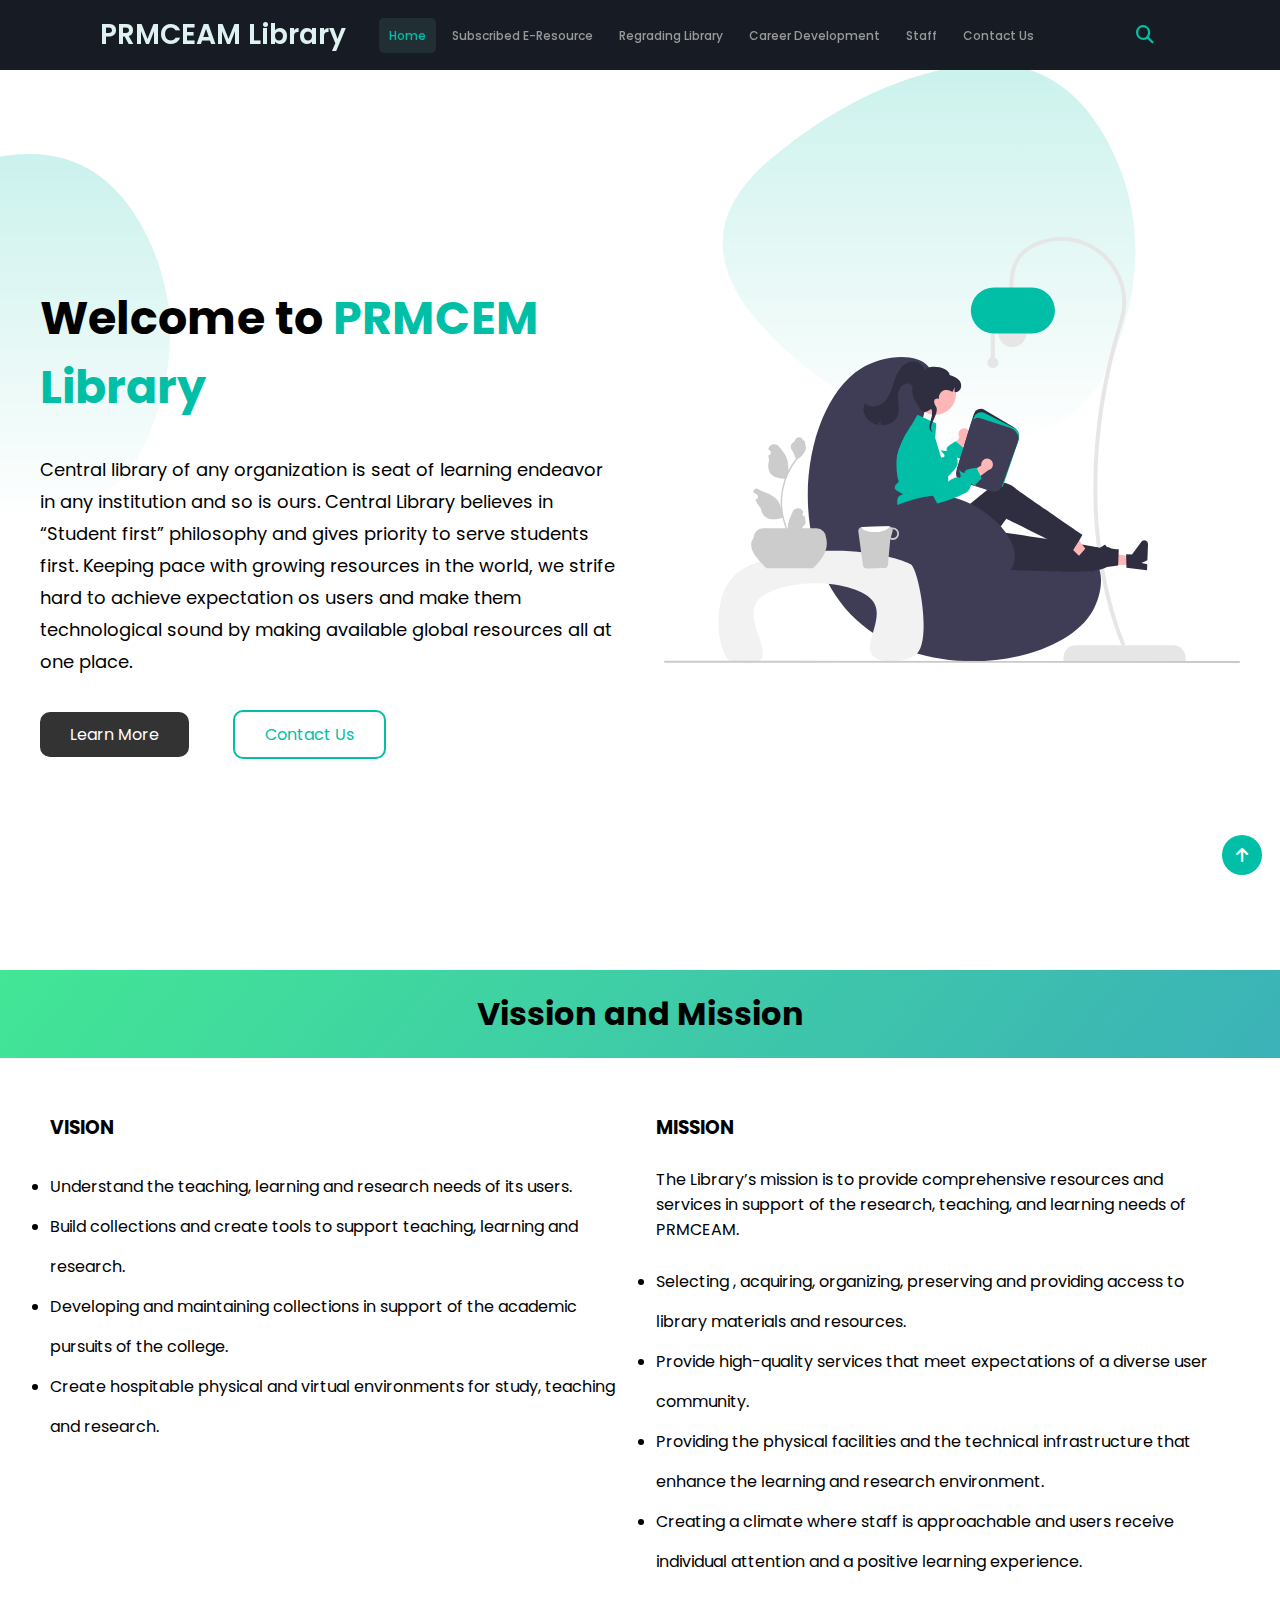
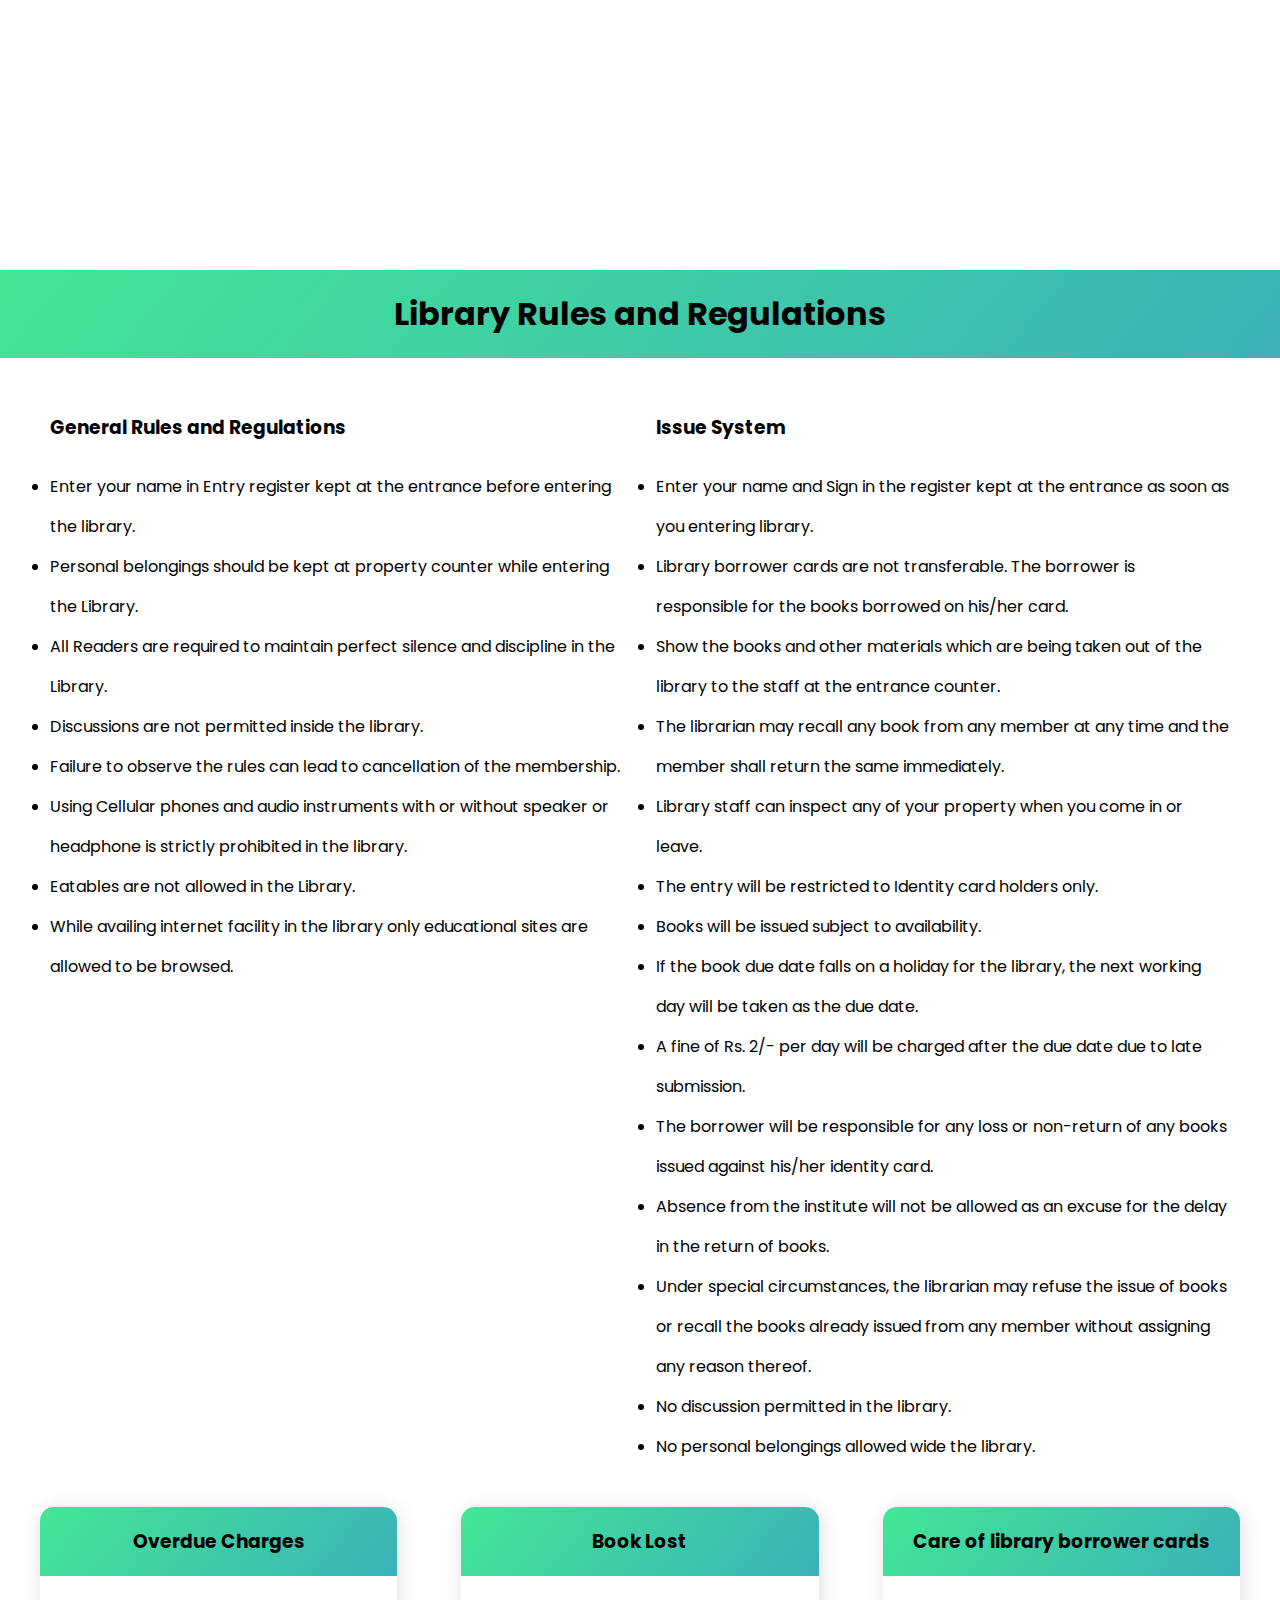
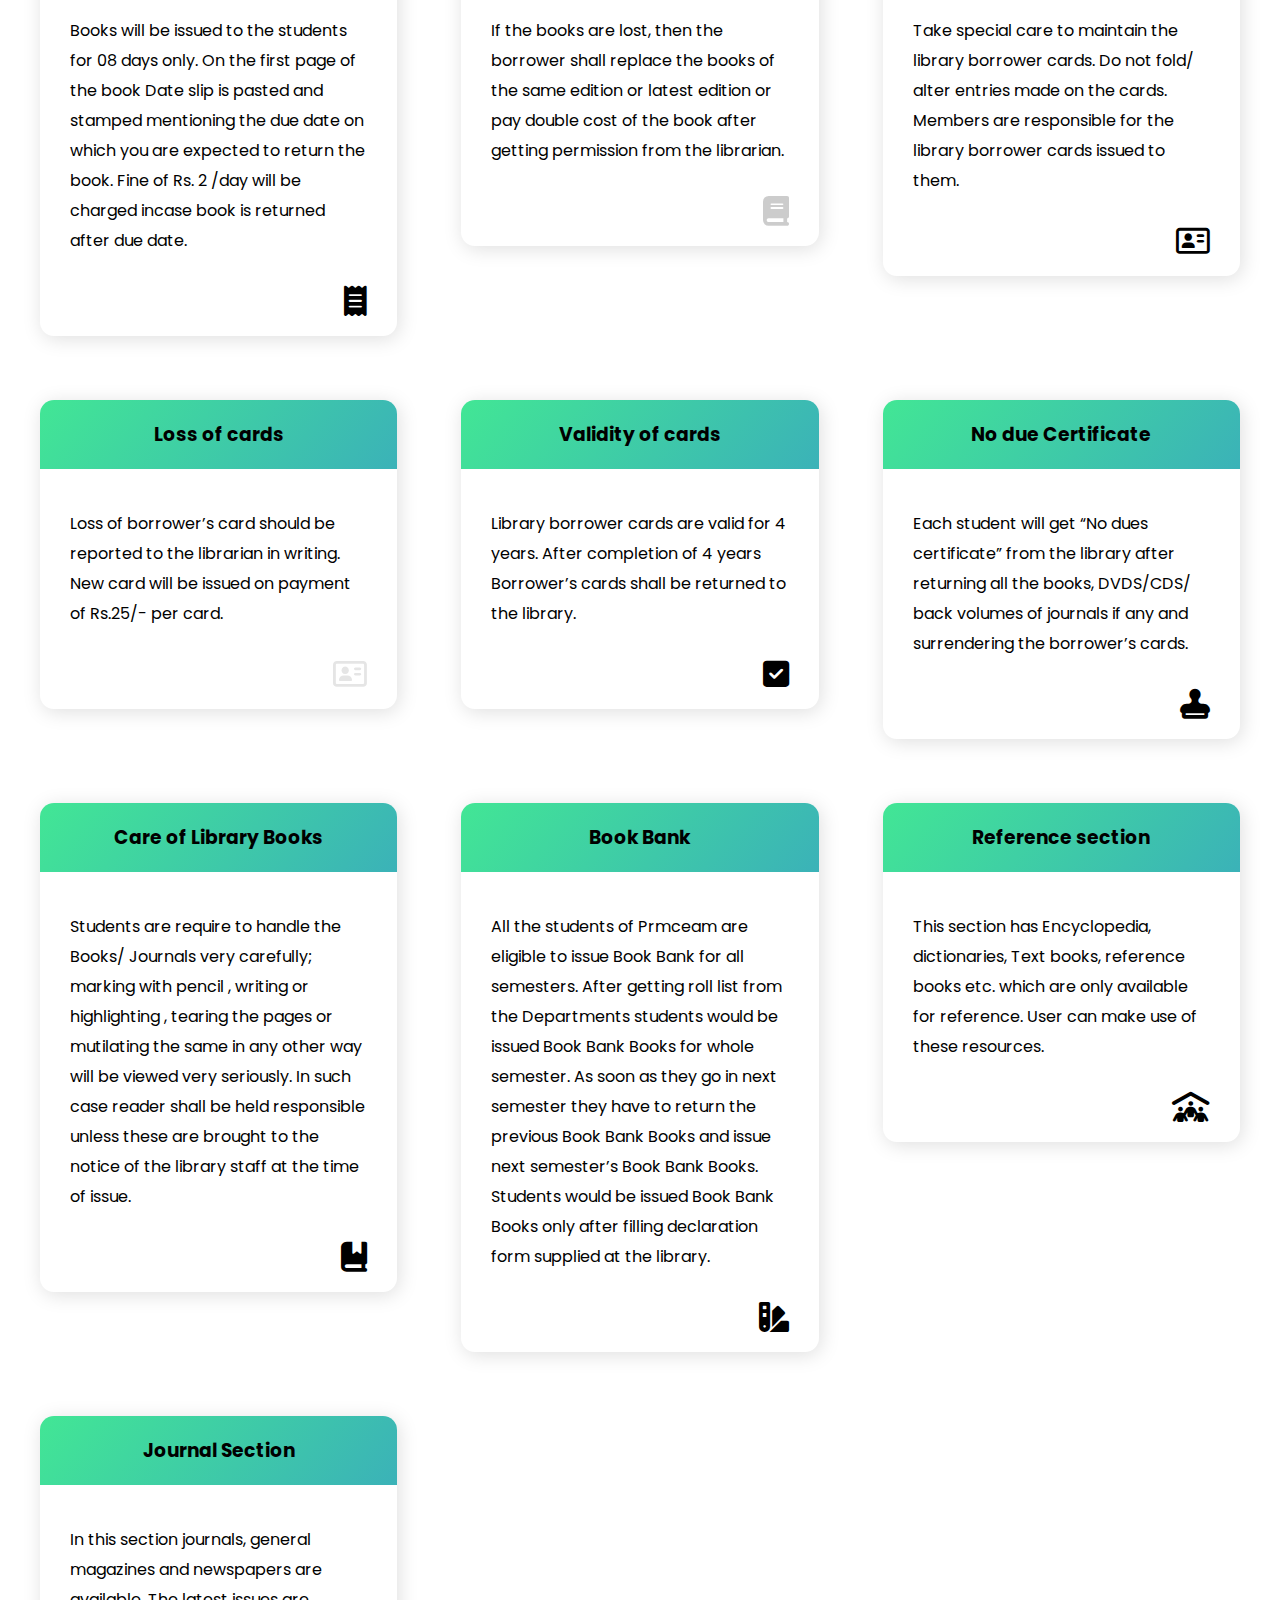
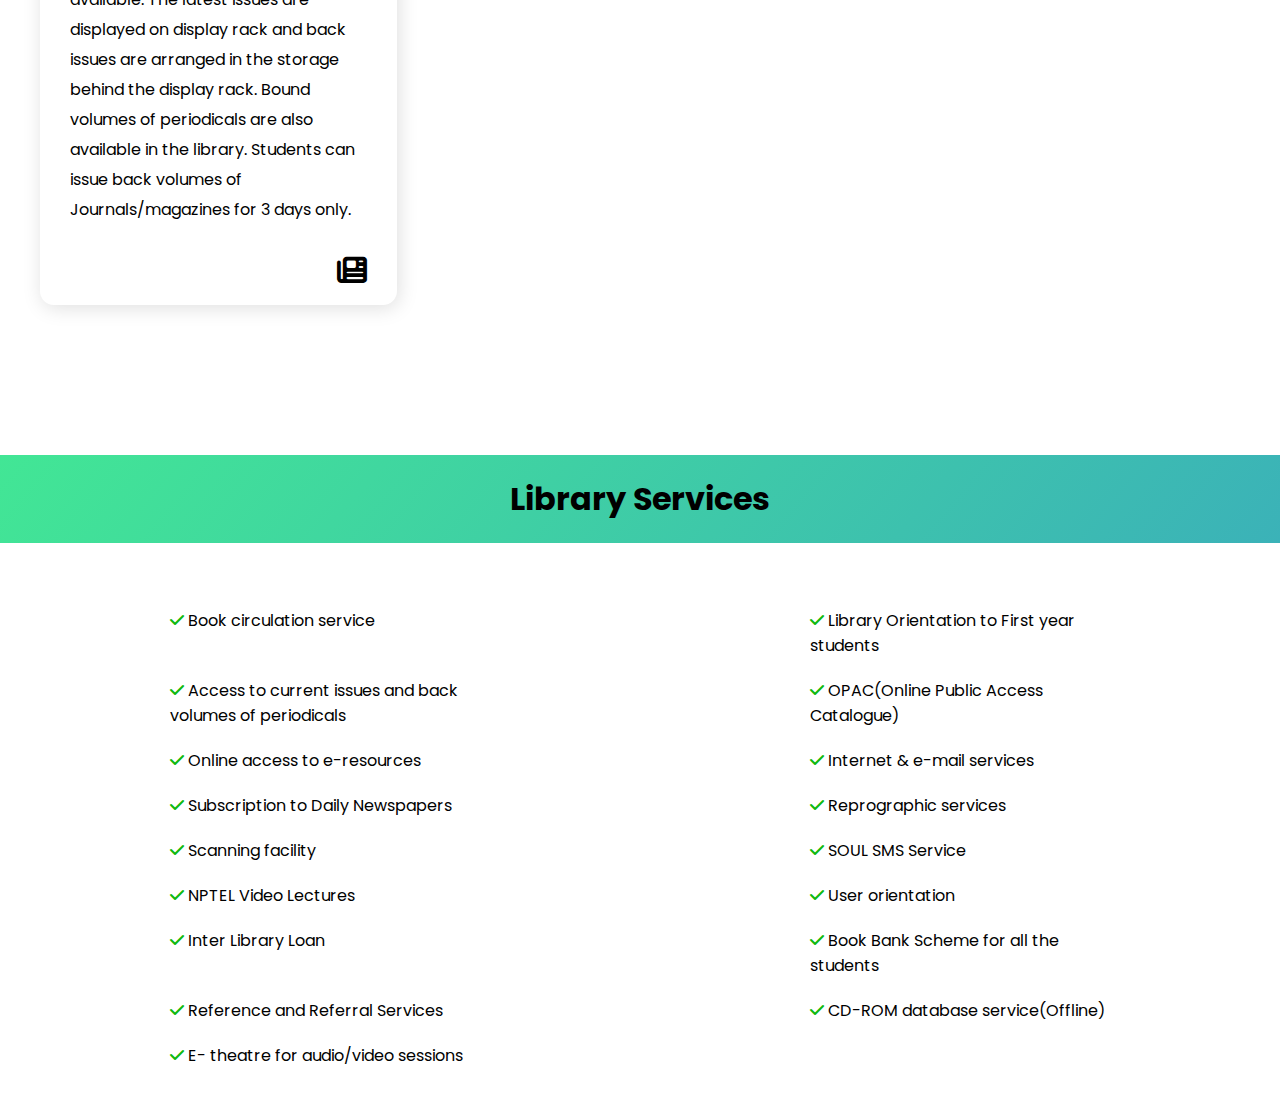
<file: index.html>
<!DOCTYPE html>
<html lang="en">

<head>
    <meta charset="UTF-8">
    <meta name="viewport" content="width=device-width, initial-scale=1.0">
    <meta http-equiv="X-UA-Compatible" content="ie=edge">
    <title>PRMCEAM Library</title>
    <link rel="stylesheet" href="style.css">
    <link rel="stylesheet" href="https://cdnjs.cloudflare.com/ajax/libs/font-awesome/5.15.3/css/all.min.css" />
    <!-- <link rel="stylesheet" href="https://use.fontawesome.com/releases/v5.15.4/css/all.css"

        integrity="sha384-DyZ88mC6Up2uqS4h/KRgHuoeGwBcD4Ng9SiP4dIRy0EXTlnuz47vAwmeGwVChigm" crossorigin="anonymous" /> -->
    <link rel="stylesheet" href="https://use.fontawesome.com/releases/v5.15.4/css/all.css"
        integrity="sha384-DyZ88mC6Up2uqS4h/KRgHuoeGwBcD4Ng9SiP4dIRy0EXTlnuz47vAwmeGwVChigm" crossorigin="anonymous" />
    <link rel="stylesheet" href="https://cdnjs.cloudflare.com/ajax/libs/font-awesome/4.7.0/css/font-awesome.min.css">

    <!-- <link rel="stylesheet" href="https://cdn.jsdelivr.net/npm/@fortawesome/fontawesome-free@5.15.4/css/fontawesome.min.css"> -->
    <link rel="stylesheet" href="https://cdnjs.cloudflare.com/ajax/libs/font-awesome/6.1.1/css/all.min.css">
</head>

<body>
    <div class="wrapper">
        <nav>
            <input type="checkbox" id="show-search">
            <input type="checkbox" id="show-menu">
            <label for="show-menu" class="menu-icon"><i class="fas fa-bars"></i></label>
            <div class="content">
                <div class="logo"><a href="#">PRMCEAM Library</a></div>
                <ul class="links">
                    <li><a href="index.html" class="active">Home</a></li>
                    <!-- <li><a href="#scrollhere5"></a></li> -->
                    <li><a href="#scrollhere5" id="clicklibsuberes">Subscribed E-Resource</a></li>
                    <li>
                        <a href="#scrollhere" class="desktop-link">Regrading Library</a>
                        <input type="checkbox" id="show-features">
                        <label for="show-features">Regrading Library</label>
                        <ul>
                            <li><a href="#scrollhere" id="clickvam">Vision and Mission</a></li>
                            <li><a href="#scrollhere2" id="clicklibruare">Rules and Regulations</a></li>
                            <li><a href="#scrollhere3" id="clicklibser">Library Services</a></li>
                            <li><a href="#scrollhere4" id="clicklibfac">Library Facilities</a></li>
                            <li><a href="#scrollhere6" id="clicklibnews">News Papers, Journals & Magazines</a></li>
                            <li><a href="#scrollhere7" id="clicklibcom">Library Committee</a></li>
                            <li><a href="#scrollhere8" id="clicklibprre">Project Reports (PG)</a></li>
                            <li><a href="#scrollhere9" id="clicklibtim">Library Timings</a></li>
                            <li><a href="#scrollhere11" id="clicklibcol">Collections</a></li>
                            <li><a href="https://drive.google.com/drive/folders/1-yQ02nMX6GOYrwCETVfcv28uoM33wsRs">Journel Content</a></li>
                            <!-- <li><a href="#"></a></li>
                                <li><a href="#">Drop Menu 4</a></li>
                                <li><a href="#">Drop Menu 4</a></li>
                                <li><a href="#">Drop Menu 4</a></li> -->
                        </ul>
                    </li>
                    <li><a href="#scrollhere10" id="clicklibcade">Career Development</a></li>
                    <!-- <li>
                        <a href="#" class="desktop-link">Services</a>
                        <input type="checkbox" id="show-services">
                        <label for="show-services">Services</label>
                        <ul>
                            <li><a href="#">Drop Menu 1</a></li>
                            <li><a href="#">Drop Menu 2</a></li>
                            <li><a href="#">Drop Menu 3</a></li>
                            <li>
                                <a href="#" class="desktop-link">More Items</a>
                                <input type="checkbox" id="show-items">
                                <label for="show-items">More Items</label>
                                <ul>
                                    <li><a href="#">Sub Menu 1</a></li>
                                    <li><a href="#">Sub Menu 2</a></li>
                                    <li><a href="#">Sub Menu 3</a></li>
                                </ul>
                            </li>
                        </ul>
                    </li> -->
                    <li><a href="#scrollhere12" id="clicklibst">Staff</a></li>
                    <li><a href="contact.html">Contact Us</a></li>
                </ul>
            </div>
            <label for="show-search" class="search-icon"><i class="fas fa-search"></i></label>
            <form action="#" class="search-box">
                <input type="text" placeholder="Type here to search..." required>
                <button type="submit" class="go-icon"><i class="fas fa-long-arrow-alt-right"></i></button>
            </form>
        </nav>
    </div>
    <div class="blob" style="position: absolute; width: 70.3%; z-index: -1; opacity: 0.2;">
        <svg viewBox="0 0 800 500" preserveAspectRatio="none" xmlns="http://www.w3.org/2000/svg"
            xmlns:xlink="http://www.w3.org/1999/xlink" width="100%" id="blobSvg">
            <g transform="translate(-256, 34)">
                <defs>
                    <linearGradient id="gradient" x1="0%" y1="0%" x2="0%" y2="100%">
                        <stop offset="0%" style="stop-color: #00bfa6;"></stop>
                        <stop offset="100%" style="stop-color: #ffffff;"></stop>
                    </linearGradient>
                </defs>
                <path class="blob"
                    d="M392,343.5Q358,437,259.5,421Q161,405,89.5,327.5Q18,250,96,184.5Q174,119,258,105Q342,91,384,170.5Q426,250,392,343.5Z"
                    fill="url(#gradient)"></path>
            </g>
        </svg>
    </div>
    <div class="blob" style="position: absolute; width: 73.3%; z-index: -1; opacity: 0.2; left: 17%; top: -10%;">
        <svg viewBox="0 0 800 500" preserveAspectRatio="none" xmlns="http://www.w3.org/2000/svg"
            xmlns:xlink="http://www.w3.org/1999/xlink" width="100%" id="blobSvg">
            <g transform="translate(375, 28)">
                <defs>
                    <linearGradient id="gradient" x1="0%" y1="0%" x2="0%" y2="100%">
                        <stop offset="0%" style="stop-color: #00bfa6;"></stop>
                        <stop offset="100%" style="stop-color: #ffffff;"></stop>
                    </linearGradient>
                </defs>
                <path class="blob"
                    d="M392,343.5Q358,437,259.5,421Q161,405,89.5,327.5Q18,250,96,184.5Q174,119,258,105Q342,91,384,170.5Q426,250,392,343.5Z"
                    fill="url(#gradient)"></path>
            </g>
        </svg>
    </div>
    <div class="mainClass">
        <div class="info common">
            <h1>Welcome to <span class="change">PRMCEM Library</span></h1>
            <a href="#" id="gototop"><i class="fa-solid fa-arrow-up"></i></a>
            <p>Central library of any organization is seat of learning endeavor in any institution and so is ours.
                Central Library believes in “Student first” philosophy and gives priority to serve students first.
                Keeping pace with growing resources in the world, we strife hard to achieve expectation os users and
                make them technological sound by making available global resources all at one place.</p>
            <div>
                <a href="#" id="openModal">Learn More</a>
                <a href="contact.html">Contact Us</a>
            </div>
        </div>
        <div class="image common">
            <img src="img/reading.svg">
        </div>
    </div>


    <div id="modal">
        <h2 style="margin-bottom: 10px;">About Library</h2>
        <!-- <br> -->
        <hr>
        <p style="margin: 30px 0; text-align: justify;">
            Central library of any organization is seat of learning endeavor in any institution and so is ours. Central
            Library believes in “Student first” philosophy and gives priority to serve students first. Keeping pace with
            growing resources in the world, we strife hard to achieve expectation os users and make them technological
            sound by making available global resources all at one place. PRMCEAM Library is on its way to become an
            outstanding learning resource center catering to the ever growing and uncompromising information and
            intellectual requirements of the students and faculty.
        </p>
        <p style="margin: 30px 0; text-align: justify;">
            Library provides resources to its students and faculty with an user-friendly approach. It offers a fully
            integrated and dynamic environment for conducting academic study. Book bank facility is provided to all the
            students in every semester. Multiple copies ensure that resources are easily available in Reference Section
            and Stock Section as well. Besides this, it provides all the facilities which are essential as well as made
            desirable by AICTE.
        </p>
        <a href="#" id="closeModal"
            style="padding: 10px 30px; color: white; background-color: #00bfa6; border-radius: 10px;">Close</a>
    </div>
    <div id="scrollhere"></div>
    <div class="commonDiv" id="vam" style="min-height: 100vh;">
        <h1>Vission and Mission</h1>
        <br>
        <div class="split">
            <div class="vision">
                <h3>VISION</h3>
                <br>
                <ul>
                    <li>Understand the teaching, learning and research needs of its users.</li>
                    <li>Build collections and create tools to support teaching, learning and research.</li>
                    <li>Developing and maintaining collections in support of the academic pursuits of the college.</li>
                    <li>Create hospitable physical and virtual environments for study, teaching and research.</li>
                </ul>
            </div>
            <div class="mission">
                <h3>MISSION</h3>
                <br>
                <p>The Library’s mission is to provide comprehensive resources and services in support of the research,
                    teaching, and learning needs of PRMCEAM.</p>
                <ul>
                    <li>Selecting , acquiring, organizing, preserving and providing access to library materials and
                        resources.</li>
                    <li>Provide high-quality services that meet expectations of a diverse user community.</li>
                    <li>Providing the physical facilities and the technical infrastructure that enhance the learning and
                        research environment.</li>
                    <li>Creating a climate where staff is approachable and users receive individual attention and a
                        positive learning experience.</li>
                </ul>
            </div>
        </div>
    </div>

    <div id="scrollhere2"></div>
    <div class="commonDiv" id="libruare">
        <h1>Library Rules and Regulations</h1>
        <br>
        <div class="split">
            <div class="vision">
                <h3>General Rules and Regulations</h3>
                <br>
                <ul>
                    <li>Enter your name in Entry register kept at the entrance before entering the library.</li>
                    <li>Personal belongings should be kept at property counter while entering the Library.</li>
                    <li>All Readers are required to maintain perfect silence and discipline in the Library.</li>
                    <li>Discussions are not permitted inside the library.</li>
                    <li>Failure to observe the rules can lead to cancellation of the membership.</li>
                    <li>Using Cellular phones and audio instruments with or without speaker or headphone is strictly
                        prohibited in the library.</li>
                    <li>Eatables are not allowed in the Library.</li>
                    <li>While availing internet facility in the library only educational sites are allowed to be
                        browsed.</li>
                </ul>
            </div>
            <div class="mission">
                <h3>Issue System</h3>
                <br>
                <ul>
                    <li>Enter your name and Sign in the register kept at the entrance as soon as you entering library.
                    </li>
                    <li>Library borrower cards are not transferable. The borrower is responsible for the books
                        borrowed on his/her card.
                    </li>
                    <li>Show the books and other materials which are being taken out of the library to the staff at the
                        entrance counter.
                    </li>
                    <li>The librarian may recall any book from any member at any time and the member shall return
                        the same immediately.
                    </li>
                    <li>Library staff can inspect any of your property when you come in or leave.</li>
                    <li>The entry will be restricted to Identity card holders only.</li>
                    <li>Books will be issued subject to availability.</li>
                    <li>If the book due date falls on a holiday for the library, the next working day will be taken as
                        the
                        due date.
                    </li>
                    <li>A fine of Rs. 2/- per day will be charged after the due date due to late submission.</li>
                    <li>The borrower will be responsible for any loss or non-return of any books issued against his/her
                        identity card.
                    </li>
                    <li>Absence from the institute will not be allowed as an excuse for the delay in the return of
                        books.
                    </li>
                    <li>Under special circumstances, the librarian may refuse the issue of books or recall the books
                        already issued from any member without assigning any reason thereof.
                    </li>
                    <li>No discussion permitted in the library.</li>
                    <li>No personal belongings allowed wide the library.</li>
                </ul>
            </div>
        </div>

        <div id="forCards">
            <div class="card">
                <h3>Overdue Charges</h3>
                <p>Books will be issued to the students for 08 days only. On the first page of the book Date slip is
                    pasted and stamped mentioning the due date on which you are expected to return the book. Fine of Rs.
                    2 /day will be charged incase book is returned after due date.
                    <br><br><i class="fa-solid fa-receipt addedCard"></i>
                </p>
            </div>
            <div class="card">
                <h3>Book Lost</h3>
                <p>If the books are lost, then the borrower shall replace the books of the same edition or latest
                    edition or pay double cost of the book after getting permission from the librarian.
                    <br><br><i class="fa-solid fa-book addedCard" style="opacity: 0.2;"></i>
                </p>
            </div>
            <div class="card">
                <h3>Care of library borrower cards</h3>
                <p>Take special care to maintain the library borrower cards. Do not fold/ alter entries made on the
                    cards. Members are responsible for the library borrower cards issued to them.
                    <br><br><i class="fa-regular fa-address-card addedCard"></i>
                </p>
            </div>
            <div class="card">
                <h3>Loss of cards</h3>
                <p>Loss of borrower’s card should be reported to the librarian in writing. New card will be issued on
                    payment of Rs.25/- per card.
                    <br><br><i class="fa-regular fa-address-card addedCard" style="opacity: 0.1;"></i>
                </p>
            </div>
            <div class="card">
                <h3>Validity of cards</h3>
                <p>Library borrower cards are valid for 4 years. After completion of 4 years Borrower’s cards shall be
                    returned to the library.

                    <br><br><i class="fa-solid fa-square-check addedCard"></i>
                </p>
            </div>
            <div class="card">
                <h3>No due Certificate</h3>
                <p>Each student will get “No dues certificate” from the library after returning all the books, DVDS/CDS/
                    back volumes of journals if any and surrendering the borrower’s cards.
                    <br><br><i class="fa-solid fa-stamp addedCard"></i>
                </p>
            </div>
            <div class="card">
                <h3>Care of Library Books</h3>
                <p>Students are require to handle the Books/ Journals very carefully; marking with pencil , writing or
                    highlighting , tearing the pages or mutilating the same in any other way will be viewed very
                    seriously. In such case reader shall be held responsible unless these are brought to the notice of
                    the library staff at the time of issue.
                    <br><br><i class="fa-solid fa-book-bookmark addedCard"></i>
                </p>
            </div>
            <div class="card">
                <h3>Book Bank</h3>
                <p>All the students of Prmceam are eligible to issue Book Bank for all semesters. After getting roll
                    list from the Departments students would be issued Book Bank Books for whole semester. As soon as
                    they go in next semester they have to return the previous Book Bank Books and issue next semester’s
                    Book Bank Books. Students would be issued Book Bank Books only after filling declaration form
                    supplied at the library.
                    <br><br><i class="fa-solid fa-swatchbook addedCard"></i>
                </p>
            </div>
            <div class="card">
                <h3>Reference section</h3>
                <p>This section has Encyclopedia, dictionaries, Text books, reference books etc. which are only
                    available for reference. User can make use of these resources.
                    <br><br><i class="fa-solid fa-people-roof addedCard"></i>
                </p>
            </div>
            <div class="card">
                <h3>Journal Section</h3>
                <p>In this section journals, general magazines and newspapers are available. The latest issues are
                    displayed on display rack and back issues are arranged in the storage behind the display rack. Bound
                    volumes of periodicals are also available in the library. Students can issue back volumes of
                    Journals/magazines for 3 days only.
                    <br><br><i class="fa-solid fa-newspaper addedCard"></i>
                </p>
            </div>
        </div>
    </div>
    <div id="scrollhere3"></div>
    <div class="commonDiv" id="libser">
        <h1>Library Services</h1>
        <br>
        <div class="more">
            <p><i class="fa-solid fa-check" style="color: rgb(16, 185, 16);"></i> Book circulation service</p>
            <p><i class="fa-solid fa-check" style="color: rgb(16, 185, 16);"></i> Library Orientation to First year
                students</p>
            <p><i class="fa-solid fa-check" style="color: rgb(16, 185, 16);"></i> Access to current issues and back
                volumes of periodicals</p>
            <p><i class="fa-solid fa-check" style="color: rgb(16, 185, 16);"></i> OPAC(Online Public Access Catalogue)
            </p>
            <p><i class="fa-solid fa-check" style="color: rgb(16, 185, 16);"></i> Online access to e-resources</p>
            <p><i class="fa-solid fa-check" style="color: rgb(16, 185, 16);"></i> Internet & e-mail services</p>
            <p><i class="fa-solid fa-check" style="color: rgb(16, 185, 16);"></i> Subscription to Daily Newspapers</p>
            <p><i class="fa-solid fa-check" style="color: rgb(16, 185, 16);"></i> Reprographic services</p>
            <p><i class="fa-solid fa-check" style="color: rgb(16, 185, 16);"></i> Scanning facility</p>
            <p><i class="fa-solid fa-check" style="color: rgb(16, 185, 16);"></i> SOUL SMS Service</p>
            <p><i class="fa-solid fa-check" style="color: rgb(16, 185, 16);"></i> NPTEL Video Lectures</p>
            <p><i class="fa-solid fa-check" style="color: rgb(16, 185, 16);"></i> User orientation</p>
            <p><i class="fa-solid fa-check" style="color: rgb(16, 185, 16);"></i> Inter Library Loan</p>
            <p><i class="fa-solid fa-check" style="color: rgb(16, 185, 16);"></i> Book Bank Scheme for all the students
            </p>
            <p><i class="fa-solid fa-check" style="color: rgb(16, 185, 16);"></i> Reference and Referral Services</p>
            <p><i class="fa-solid fa-check" style="color: rgb(16, 185, 16);"></i> CD-ROM database service(Offline)</p>
            <p><i class="fa-solid fa-check" style="color: rgb(16, 185, 16);"></i> E- theatre for audio/video sessions
            </p>
        </div>
    </div>

    <div id="scrollhere4"></div>
    <div class="commonDiv" id="libfac">
        <h1>Library Facilities</h1>
        <div id="present">
            <h3>Borrowing of Books</h3>
            <hr style="width: 60%; margin-top: 20px;">
            <div id="presentContent">
                <div>
                    <p>Undergraduate Students (B.E.) : </p>
                    <p>2 Books for 10 days of loan Period</p>
                </div>
                <div>
                    <p>Post Graduate Students (M.E.) : </p>
                    <p>2 Books for 10 days of loan Period</p>
                </div>
                <div>
                    <p>Faculty Members : </p>
                    <p>5 Books per subject for one semester of loan period</p>
                </div>
                <div>
                    <p>Head of the Departments of respective faculties : </p>
                    <p>10 Books for one semester of loan period</p>
                </div>
            </div>
            <h3>Reference Services</h3>
            <hr style="width: 60%; margin-top: 20px;">
            <h4 class="genMary">Documents for reference / reading room: </h4>
            <p>Reference Collections include – Textbooks, Dictionaries, Handbooks, GATE/GRE Exam Preparation Materials,
                Competitive exam Books etc.. Documents available in reference are restricted for borrowing.</p>
        </div>
    </div>
    <div id="scrollhere5"></div>
    <div class="commonDiv" id="libsuberes">
        <h1>Subscribed E-Resources</h1>
        <div>
            <a href="pdfs/2013-20142.pdf" id="c201314">2013-14</a>
            <a href="pdfs/2014-20152.pdf" id="c201415">2014-15</a>
            <a href="pdfs/2015-20161.pdf" id="c201516">2015-16</a>
            <a href="pdfs/2016-20171.pdf" id="c201617">2016-17</a>
        </div>
    </div>
    <div id="scrollhere6"></div>
    <div class="commonDiv" id="libnews">
        <h1>News Papers, Journals & Magazines</h1>
        <div>
            <a href="pdfs/newspapers/2013-20141.pdf" id="c201314">2013-14</a>
            <a href="pdfs/newspapers/2014-20151.pdf" id="c201415">2014-15</a>
            <a href="pdfs/newspapers/2015-2016.pdf" id="c201516">2015-16</a>
            <a href="pdfs/newspapers/2016-2017.pdf" id="c201617">2016-17</a>
        </div>
    </div>
    <div id="scrollhere8"></div>
    <div class="commonDiv" id="libprre">
        <h1>Project Reports</h1>
        <div>
            <a href="pdfs/projectreports/2013-2014.pdf" id="c201314">2013-14</a>
            <a href="pdfs/projectreports/2014-2015.pdf" id="c201415">2014-15</a>
        </div>
    </div>
    <div id="scrollhere7"></div>
    <div class="commonDiv" id="libcom">
        <h1>Library Committee</h1>
        <table class="styled-table" style="overflow-x: auto; overflow-y: auto;">
            <thead>
                <tr>
                    <th>S.No</th>
                    <th>Name</th>
                    <th>Designation</th>
                    <th>Department</th>
                </tr>
            </thead>
            <tbody>
                <tr>
                    <td>1</td>
                    <td>Dr. M.S. Ali</td>
                    <td>Chairman</td>
                    <td>Principal</td>
                </tr>
                <tr class="active-row">
                    <td>2</td>
                    <td> Dr. A. V. Kadu</td>
                    <td> Prof. In-Charge</td>
                    <td> First Year</td>
                </tr>
                <tr>
                    <td>3</td>
                    <td>Dr. V. A. Rajgure</td>
                    <td>Member</td>
                    <td>CSE</td>
                </tr>
                <tr class="active-row">
                    <td>4</td>
                    <td> Mr. A. B. Ugale</td>
                    <td>Member</td>
                    <td>Civil</td>
                </tr>
                <tr>
                    <td>5</td>
                    <td>Mr. K. S. Kalkonde</td>
                    <td>Member</td>
                    <td>EEE</td>
                </tr>
                <tr class="active-row">
                    <td>6</td>
                    <td>Miss. S. A. Meshram</td>
                    <td>Member</td>
                    <td>EXTC</td>
                </tr>
                <tr>
                    <td>7</td>
                    <td>Mrs. Supriya A. Bejalwar</td>
                    <td>Librarian/Secretary</td>
                    <td>Library</td>
                </tr>
            </tbody>
        </table>
    </div>
    
    
    <div id="scrollhere9"></div>
    <div class="commonDiv" id="libtim">
        <h1>Library Timings</h1>
        <div style="display: flex; padding: 0 30px;">
            <b style="margin: 0 auto;">7.30 A.M. to 8.00 P.M. (Monday to Saturday)</b>
        </div>
    </div>
    <div id="scrollhere10"></div>
    <div class="commonDiv" id="libcade">
        <h1>Career Development</h1>
        <div id="forCards">
            <div class="card">
                <h3>IBPS</h3>
                <p style="text-align: center;"><a href="https://www.ibpsexam.org" style="color: black; font-weight: 600;">IBPSEXAM</a></p>
            </div>
            <div class="card">
                <h3>Bank PO Mock Test</h3>
                <p style="text-align: center;"><a href="https://www.cybermocktest.com/bankpo/" style="color: black; font-weight: 600;">cybermocktest</a></p>
            </div>
            <div class="card">
                <h3>Competitive Exams Online</h3>
                <p style="text-align: center;"><a href="http://www.competitiveexamsonline.com/" style="color: black; font-weight: 600;">competitiveexamsonline</a></p>
            </div>
            <div class="card">
                <h3>Employment News</h3>
                <p style="text-align: center;"><a href="http://www.employmentnews.gov.in/" style="color: black; font-weight: 600;">employmentnews</a></p>
            </div>
            <div class="card">
                <h3>Free Job Alert</h3>
                <p style="text-align: center;"><a href="http://www.freejobalert.com/" style="color: black; font-weight: 600;">freejobalert</a></p>
            </div>
            <div class="card">
                <h3>Free Online Test</h3>
                <p style="text-align: center;"><a href="http://www.freeonlinetest.in/" style="color: black; font-weight: 600;">freeonlinetest</a></p>
            </div>
            <div class="card">
                <h3>General knowledge Duniya</h3>
                <p style="text-align: center;"><a href="http://www.gkduniya.com/" style="color: black; font-weight: 600;">gkduniya</a></p>
            </div>
            <div class="card">
                <h3>GK Today</h3>
                <p style="text-align: center;"><a href="http://www.gktoday.in/" style="color: black; font-weight: 600;">gktoday</a></p>
            </div>
            <div class="card">
                <h3>IBPS Exam Guru</h3>
                <p style="text-align: center;"><a href="http://www.ibpsexamguru.in/" style="color: black; font-weight: 600;">ibpsexamguru</a></p>
            </div>
            <div class="card">
                <h3>Indeed</h3>
                <p style="text-align: center;"><a href="https://www.indeed.co.in/" style="color: black; font-weight: 600;">indeed</a></p>
            </div>
            <div class="card">
                <h3>India Bix</h3>
                <p style="text-align: center;"><a href="http://www.indiabix.com/" style="color: black; font-weight: 600;">indiabix</a></p>
            </div>
            <div class="card">
                <h3>Indian Govt Jobs</h3>
                <p style="text-align: center;"><a href="http://www.indgovtjobs.in/" style="color: black; font-weight: 600;">indgovtjobs</a></p>
            </div>
            <div class="card">
                <h3>Jagaran Josht</h3>
                <p style="text-align: center;"><a href="http://www.jagranjosh.com/" style="color: black; font-weight: 600;">jagranjosh</a></p>
            </div>
            <div class="card">
                <h3>Online Tyari</h3>
                <p style="text-align: center;"><a href="https://onlinetyari.com/" style="color: black; font-weight: 600;">onlinetyari</a></p>
            </div>
            <div class="card">
                <h3>Sarkari Naukri</h3>
                <p style="text-align: center;"><a href="http://www.sarkarinaukricareer.in/" style="color: black; font-weight: 600;">sarkarinaukricareer</a></p>
            </div>
            <div class="card">
                <h3>Staff Selection Commission</h3>
                <p style="text-align: center;"><a href="http://ssc.nic.in/" style="color: black; font-weight: 600;">staffselectioncommission</a></p>
            </div>
            <div class="card">
                <h3>Talent Sprint</h3>
                <p style="text-align: center;"><a href="https://www.talentsprint.com/bank/notifications.dpl#_ga=1.242428482.190969" style="color: black; font-weight: 600;">talentsprint</a></p>
            </div>
            <div class="card">
                <h3>UPSC</h3>
                <p style="text-align: center;"><a href="http://www.upsc.gov.in/" style="color: black; font-weight: 600;">upsc</a></p>
            </div>
            <div class="card">
                <h3>Sarkari Naukari Blog</h3>
                <p style="text-align: center;"><a href="http://www.sarkarinaukriupdates.com/" style="color: black; font-weight: 600;">sarkarinaukriupdates</a></p>
            </div>
        </div>
    </div>
    
    <div id="scrollhere11"></div>
    <div class="commonDiv" id="libcol">
        <h1>Library Collections</h1>
        <div>
            <a href="pdfs/collections/2013-2014.pdf" id="c201314">2013-14</a>
            <a href="pdfs/collections/2014-2015.pdf" id="c201415">2014-15</a>
            <a href="pdfs/collections/2015-2016.pdf" id="c201516">2015-16</a>
            <a href="pdfs/collections/2016-2017.pdf" id="c201617">2016-17</a>
        </div>
    </div>


    <div id="scrollhere12"></div>
    <div class="commonDiv" id="libst">
        <h1>Library Staff</h1>
        <table class="styled-table" style="overflow-x: auto; overflow-y: auto; margin: 0 auto;">
            <thead>
                <tr>
                    <th>S.No</th>
                    <th>Name</th>
                    <th>Qualification</th>
                    <th>Designation</th>
                </tr>
            </thead>
            <tbody>
                <tr>
                    <td>1</td>
                    <td>Mrs. Supriya A. Bejalwar</td>
                    <td>B.Sc, M.Lib, M.B.A., Ph. D.(Pursuing)</td>
                    <td>Librarian</td>
                </tr>
                <tr class="active-row">
                    <td>2</td>
                    <td>Mr. Mangesh  V. Lad</td>
                    <td>B. A. , M. Lib, NET, SET</td>
                    <td>Assistant Librarian</td>
                </tr>
                <tr>
                    <td>3</td>
                    <td>Miss Mayuri J. Kadu</td>
                    <td>B.A.</td>
                    <td>Library Attendant</td>
                </tr>
                <tr class="active-row">
                    <td>4</td>
                    <td>Mr. Sanjay B. Ingole</td>
                    <td>S.S.C.</td>
                    <td>Library Attendant</td>
                </tr>
                <tr>
                    <td>5</td>
                    <td>Mrs. D. D. Ghodki</td>
                    <td>IX</td>
                    <td>Peon</td>
                </tr>
                <tr class="active-row">
                    <td>6</td>
                    <td>Mr. Sanjay Ramteke</td>
                    <td>XI</td>
                    <td>Peon</td>
                </tr>
            </tbody>
        </table>
    </div>
    
    <script src="script.js"></script>
</body>

</html>
</file>
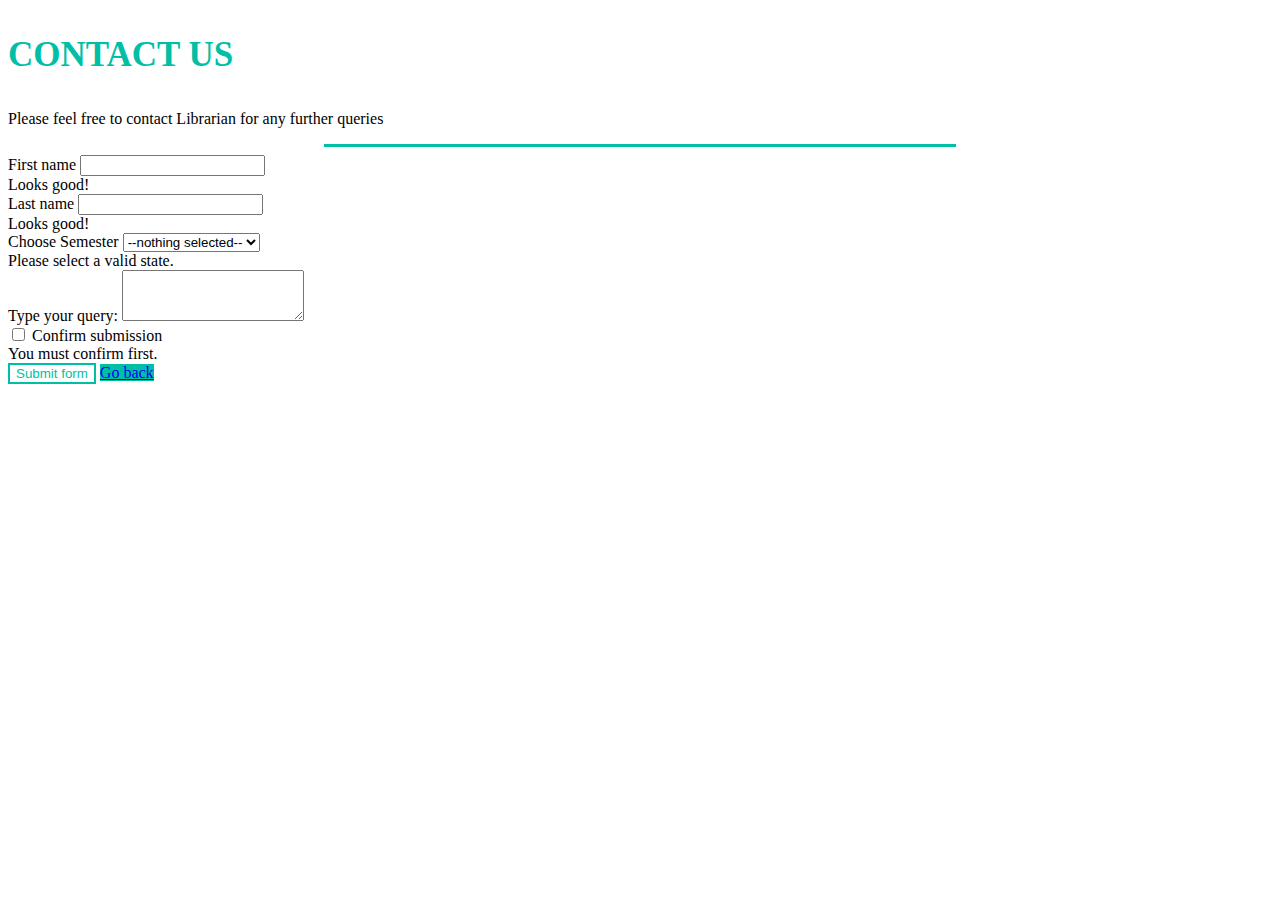
<file: contact.html>
<!doctype html>
<html lang="en">

<head>
    <meta charset="utf-8">
    <meta name="viewport" content="width=device-width, initial-scale=1">
    <title>Contact Us</title>
    <link href="https://cdn.jsdelivr.net/npm/bootstrap@5.2.0/dist/css/bootstrap.min.css" rel="stylesheet"
        integrity="sha384-gH2yIJqKdNHPEq0n4Mqa/HGKIhSkIHeL5AyhkYV8i59U5AR6csBvApHHNl/vI1Bx" crossorigin="anonymous">
    <style>
        input:active {
            outline: none;
        }
    </style>
</head>

<body>
    <div class="container my-4 px-5">
        <h3 style="font-size: 35px; text-transform: uppercase; color: #00bfa6;">Contact Us</h3>
        <p>Please feel free to contact Librarian for any further queries</p>
        <hr style="height: 0.3vh; background-color: #00bfa6; width:50%; border: none; outline: none;">
        <div class="container my-4">
            <form action="https://formcarry.com/s/vMdoYSHPKMR" method="POST" accept-charset="UTF-8"
                class="row g-3 needs-validation">
                <div class="col-md-4">
                    <label for="validationCustom01" class="form-label">First name</label>
                    <input type="text" name="firstName" class="form-control" id="validationCustom01" autocomplete="off" required>
                    <div class="valid-feedback">
                        Looks good!
                    </div>
                </div>
                <div class="col-md-4">
                    <label for="validationCustom02" class="form-label">Last name</label>
                    <input type="text" class="form-control" id="validationCustom02" name="lastName" autocomplete="off" required>
                    <div class="valid-feedback">
                        Looks good!
                    </div>
                </div>
                <div class="col-md-3">
                    <label for="validationCustom04" class="form-label">Choose Semester</label>
                    <select class="form-select" id="validationCustom04" name="semester" required>
                        <option selected disabled value="">--nothing selected--</option>
                        <option>Semester 1</option>
                        <option>Semester 2</option>
                        <option>Semester 3</option>
                        <option>Semester 4</option>
                        <option>Semester 5</option>
                        <option>Semester 6</option>
                        <option>Semester 7</option>
                        <option>Semester 8</option>
                    </select>
                    <div class="invalid-feedback">
                        Please select a valid state.
                    </div>
                </div>
                <div class="col-md-11">
                    <label for="exampleFormControlTextarea1" class="form-label">Type your query: </label>
                    <textarea class="form-control" id="exampleFormControlTextarea1" rows="3" name="message"></textarea>
                </div>
                <div class="col-12">
                    <div class="form-check">
                        <input class="form-check-input" type="checkbox" value="" id="invalidCheck" required>
                        <label class="form-check-label" for="invalidCheck">
                            Confirm submission
                        </label>
                        <div class="invalid-feedback">
                            You must confirm first.
                        </div>
                    </div>
                </div>
                <div class="col-12">
                    <button class="btn btn-outline-primary" type="submit"
                        style="border: none; outline: none;border: 2px solid #00bfa6; background: none; color: #00bfa6;">Submit
                        form</button>
                    <a href="index.html" class="btn btn-success"
                        style="border: none; outline: none; background-color: #00bfa6;">Go back</a>
                </div>
            </form>
        </div>
    </div>
    <script src="https://cdn.jsdelivr.net/npm/bootstrap@5.2.0/dist/js/bootstrap.bundle.min.js"
        integrity="sha384-A3rJD856KowSb7dwlZdYEkO39Gagi7vIsF0jrRAoQmDKKtQBHUuLZ9AsSv4jD4Xa"
        crossorigin="anonymous"></script>
</body>

</html>
</file>
<file: style.css>
@import url('https://fonts.googleapis.com/css2?family=Poppins&family=Roboto&display=swap');
@import url('https://fonts.googleapis.com/css2?family=Poppins:wght@200;300;400;500;600;700&display=swap');

* {
    margin: 0;
    padding: 0;
    box-sizing: border-box;
    text-decoration: none;
    font-family: 'Poppins', sans-serif;
}

.wrapper {
    background: #171c24;
    position: fixed;
    width: 100%;
}

.wrapper nav {
    position: relative;
    z-index: 9999;
    display: flex;
    max-width: calc(100% - 200px);
    margin: 0 auto;
    height: 70px;
    align-items: center;
    justify-content: space-between;
}

nav .content {
    display: flex;
    align-items: center;
}

nav .content .links {
    margin-left: 30px;
    display: flex;
}

.content .logo a {
    color: #def2f1;
    font-size: 28px;
    /* text-shadow: 0 0 40px #fff; */
    font-weight: 600;
}

.content .links li {
    list-style: none;
    line-height: 70px;
}

.content .links li a,
.content .links li label {
    margin: 0 3px;
    font-size: 12px;
    font-weight: 500;
    color: #999;
    padding: 9px 20px;
    border-radius: 5px;
    transition: all 0.3s ease;
}

.content .links li label {
    display: none;
}

.content .links li a.active {
    color: #00bfa6;
    /* font-weight: ; */
    background: #8dfff016;
}

.content .links li a:hover {
    color: #00bfa6;
    /* font-weight: ; */
    background: #8dfff016;
}

.wrapper .search-icon,
.wrapper .menu-icon {
    color: #00bfa6;
    font-size: 18px;
    cursor: pointer;
    line-height: 70px;
    width: 70px;
    text-align: center;
}

.wrapper .menu-icon {
    display: none;
}

.wrapper #show-search:checked~.search-icon i::before {
    content: "\f00d";
}

.wrapper .search-box {
    position: absolute;
    height: 100%;
    max-width: calc(100% - 50px);
    width: 100%;
    opacity: 0;
    pointer-events: none;
    transition: all 0.3s ease;
}

.wrapper #show-search:checked~.search-box {
    opacity: 1;
    pointer-events: auto;
}

.search-box input {
    width: 100%;
    height: 100%;
    border: none;
    outline: none;
    font-size: 17px;
    color: #fff;
    background: #171c24;
    padding: 0 100px 0 15px;
}

.search-box input::placeholder {
    color: #f2f2f2;
}

.search-box .go-icon {
    position: absolute;
    right: 10px;
    top: 50%;
    transform: translateY(-50%);
    line-height: 60px;
    width: 70px;
    background: #171c24;
    border: none;
    outline: none;
    color: #fff;
    font-size: 20px;
    cursor: pointer;
}

.wrapper input[type="checkbox"] {
    display: none;
}

/* Dropdown Menu code start */
.content .links ul {
    position: absolute;
    background: #171c24;
    top: 80px;
    z-index: -1;
    opacity: 0;
    visibility: hidden;
}

.content .links li:hover>ul {
    top: 70px;
    opacity: 1;
    visibility: visible;
    transition: all 0.3s ease;
}

.content .links ul li a {
    display: block;
    width: 100%;
    line-height: 30px;
    border-radius: 0px !important;
}

.content .links ul ul {
    position: absolute;
    top: 0;
    right: calc(-100% + 8px);
}

.content .links ul li {
    position: relative;
}

.content .links ul li:hover ul {
    top: 0;
}

/* Responsive code start */
@media screen and (max-width: 1250px) {
    .wrapper nav {
        max-width: 100%;
        padding: 0 20px;
    }

    nav .content .links {
        margin-left: 30px;
    }

    .content .links li a {
        padding: 8px 13px;
    }

    .wrapper .search-box {
        max-width: calc(100% - 100px);
    }

    .wrapper .search-box input {
        padding: 0 100px 0 15px;
    }
}


@media screen and (max-width: 400px) {
    .wrapper nav {
        padding: 0 10px;
    }

    .content .logo a {
        font-size: 27px;
    }

    .wrapper .search-box {
        max-width: calc(100% - 70px);
    }

    .wrapper .search-box .go-icon {
        width: 30px;
        right: 0;
    }

    .wrapper .search-box input {
        padding-right: 30px;
    }
}

.mainClass {
    min-height: 100vh;
    display: grid;
    grid-template-columns: 1fr 1fr;
    gap: 3rem;
    padding: 40px;
}

.mainClass .common {
    /* background-color: red; */
    height: 117.4%;
    display: flex;
    justify-content: center;
    /* align-items: center; */
}

.mainClass .image {
    /* background: yellow; */
    margin: auto 0;
    height: 50vh;
    /* background-color: cyan; */
}

.mainClass .image img {
    width: 100%;
    height: 100%;
}

.info {
    flex-direction: column;
    gap: 2rem;
}

.mainClass .info h1 {
    font-size: 46px;
    /* background-color: red; */
}

.mainClass .info p {
    line-height: 32px;
    font-size: 18px;
}

.change {
    color: #00bfa6;
}

.mainClass .info div {
    /* background-color: cyan; */
    display: flex;
    justify-content: space-between;
    width: 60%;
    align-items: center;
    gap: 2rem;
}

.mainClass .info div a {
    text-decoration: none;
    color: #fff;
    padding: 10px 30px;
    border-radius: 10px;
    transition: 0.4s ease;
    background: rgb(51, 51, 51);
}

.mainClass .info div a:nth-child(2) {
    background: none;
    color: #00bfa6;
    border: 2px solid #00bfa6;
}

.mainClass .info div a:hover {
    background: #00bfa6;
    color: white;
    box-shadow: 0 0 10px #00bfa6;
}

*::selection {
    background: #b1b1b134;
    color: black;
}

.genHeight {
    min-height: 100vh;
}

#modal {
    /* background-color: red; */
    background: #fff;
    box-shadow: 0 0 10px rgba(0, 0, 0, 0.23);
    position: absolute;
    top: 0%;
    left: 50%;
    width: 95vw;
    border-radius: 10px;
    padding: 30px;
    transform: translate(-50%, 50%);
    height: auto;
}

* {
    scroll-behavior: smooth;
}

.commonDiv {
    height: auto;
    padding: 40px 0;
}

.commonDiv h1 {
    margin: 30px 0;
    text-align: center;
    /* background-color: #00bfa6; */
    /* background: linear-gradient(130deg,#F43AE2,#ffffff3b,#7756EF); */
    /* background: linear-gradient(130deg,#00bfa6,#73c9ff); */
    background: linear-gradient(130deg, #42e695, #3bb2b8);
    padding: 20px 0;
    /* width: 100%; */
}

.split {
    display: grid;
    gap: 2rem;
    grid-template-columns: 1fr 1fr;
    padding: 0 50px;
}

.split div p {
    margin-bottom: 20px;
}

.more {
    display: grid;
    grid-template-columns: repeat(2, 1fr);
}

.more p {
    /* padding: 10px 200px; */
    margin: 0 auto;
    width: 50%;
    padding: 10px;
}

li {
    line-height: 40px;
}

#forCards {
    display: grid;
    grid-template-columns: repeat(3, 1fr);
    padding: 40px;
    gap: 4rem;
}

#forCards .card {
    box-shadow: 2px 3px 20px rgba(0, 0, 0, 0.13);
    border-radius: 14px;
    padding: 0 0px 20px 0px;
    height: min-content;
}

#forCards .card h3:nth-child(n) {
    background: linear-gradient(130deg, #42e695, #3bb2b8);
    text-align: center;
    padding: 20px;
    /* background: linear-gradient(130deg,#F43AE2,#ffffff3b,#7756EF); */
    border-radius: 14px 14px 0 0;
    color: black;
    /* background: #00bfa6; */
    /* box-shadow: 0 0 10px rgba(0, 0, 0, 0.13); */
    margin: 0px 0 40px 0;
}

#forCards .card p {
    line-height: 30px;
    padding: 0 30px;
}

#gototop {
    position: fixed;
    top: 95%;
    left: 97%;
    transform: translate(-50%, -50%);
    /* border: 2px solid red; */
    background: #00bfa6;
    color: white;
    height: 40px;
    display: flex;
    justify-content: center;
    border-radius: 50%;
    align-items: center;
    width: 40px;
}

.addedCard {
    font-size: 30px;
    float: right;
}

#present {
    padding: 10px 50px;
}

#presentContent {
    padding: 30px 0;
}

#presentContent div {
    height: 6vh;
    display: grid;
    grid-template-columns: 1fr 1fr;

}

#presentContent div p:nth-child(1) {
    /* border: 2px solid black; */
    display: flex;
    justify-content: flex-end;
    padding: 0 40px;
    align-items: center;
}

#presentContent div p:nth-child(2) {
    /* border: 2px solid black; */
    display: flex;
    justify-content: flex-start;
    /* padding: 0 40px; */
    font-weight: 600;
    align-items: center;
}

.genMary {
    margin: 30px 0 10px 0;
}

#libsuberes div {
    display: grid;
    grid-template-columns: repeat(4, 1fr);
    margin-top: 80px;
    gap: 3rem;
}

#libsuberes div a {
    margin: 0 auto;
    background-color: rgb(237, 237, 237);
    padding: 10px 30px;
    transition: 0.4s ease;
    color: black;
    font-weight: 600;
    border-radius: 10px;
}

#libsuberes div a:hover {
    background: #00bfa6;
    color: white;
}

#libnews div {
    display: grid;
    grid-template-columns: repeat(4, 1fr);
    margin-top: 80px;
    gap: 3rem;
}

#libnews div a {
    margin: 0 auto;
    background-color: rgb(237, 237, 237);
    padding: 10px 30px;
    transition: 0.4s ease;
    color: black;
    font-weight: 600;
    border-radius: 10px;
}

#libnews div a:hover {
    background: #00bfa6;
    color: white;
}



#libcol div {
    display: grid;
    grid-template-columns: repeat(4, 1fr);
    margin-top: 80px;
    gap: 3rem;
}

#libcol div a {
    margin: 0 auto;
    background-color: rgb(237, 237, 237);
    padding: 10px 30px;
    transition: 0.4s ease;
    color: black;
    font-weight: 600;
    border-radius: 10px;
}

#libcol div a:hover {
    background: #00bfa6;
    color: white;
}

#libprre div {
    display: grid;
    grid-template-columns: repeat(4, 1fr);
    margin-top: 80px;
    gap: 3rem;
}

#libprre div a {
    margin: 0 auto;
    background-color: rgb(237, 237, 237);
    padding: 10px 30px;
    transition: 0.4s ease;
    color: black;
    font-weight: 600;
    border-radius: 10px;
}

#libprre div a:hover {
    background: #00bfa6;
    color: white;
}





#libtim div {
    display: grid;
    grid-template-columns: repeat(4, 1fr);
    margin-top: 80px;
    gap: 3rem;
}

#libtim div a {
    margin: 0 auto;
    background-color: rgb(237, 237, 237);
    padding: 10px 30px;
    transition: 0.4s ease;
    color: black;
    font-weight: 600;
    border-radius: 10px;
}

#libtim div a:hover {
    background: #00bfa6;
    color: white;
}



.activeh {
    position: absolute;
    margin: 0 auto;
    left: 25%;
    display: flex;
    justify-content: center;
    align-items: center;
    width: 50%;
    background-color: red;
}

.activeh p {
    position: relative;
    padding: 30px;
    margin: 0 auto;
    background-color: yellow;
    width: 50vw;
}

#libcom {
    display: flex;
    justify-content: center;
    flex-direction: column;
    align-items: center;
}

#libcom h1 {
    width: 100%;
}

.styled-table {
    border-collapse: collapse;
    margin: 25px 0;
    font-size: 0.9em;
    font-family: sans-serif;
    min-width: 400px;
    box-shadow: 0 0 20px rgba(0, 0, 0, 0.15);
}

.styled-table thead tr {
    background-color: #009879;
    color: #ffffff;
    text-align: left;
}

.styled-table th,
.styled-table td {
    padding: 15px;
}

.styled-table td:nth-child(1) {
    padding: 0 40px;
}

.styled-table tbody tr {
    border-bottom: 1px solid #dddddd;
}

.styled-table tbody tr:nth-of-type(even) {
    background-color: #f3f3f3;
}

.styled-table tbody tr:last-of-type {
    border-bottom: 2px solid #009879;
}

.styled-table tbody tr.active-row {
    font-weight: bold;
    color: #009879;
}

@media screen and (max-width: 1152px) {
/* @media screen and (max-width: 1428px) { */
    .wrapper .menu-icon {
        display: block;
    }

    .content .logo a {
        font-size: 25px;
    }

    .wrapper #show-menu:checked~.menu-icon i::before {
        content: "\f00d";
    }

    nav .content .links {
        display: block;
        position: fixed;
        background: #14181f;
        height: 100%;
        width: 100%;
        top: 70px;
        left: -100%;
        margin-left: 0;
        max-width: 350px;
        overflow-y: auto;
        padding-bottom: 100px;
        transition: all 0.3s ease;
    }

    nav #show-menu:checked~.content .links {
        left: 0%;
    }

    .content .links li {
        margin: 15px 20px;
    }

    .content .links li a,
    .content .links li label {
        line-height: 40px;
        font-size: 15px;
        display: block;
        padding: 8px 18px;
        cursor: pointer;
    }

    .content .links li a.desktop-link {
        display: none;
    }

    /* dropdown responsive code start */
    .content .links ul,
    .content .links ul ul {
        position: static;
        opacity: 1;
        visibility: visible;
        background: none;
        max-height: 0px;
        overflow: hidden;
    }

    .content .links #show-features:checked~ul,
    .content .links #show-services:checked~ul,
    .content .links #show-items:checked~ul {
        max-height: 100vh;
    }

    .content .links ul li {
        margin: 7px 20px;
    }

    .content .links ul li a {
        font-size: 15px;
        line-height: 30px;
        border-radius: 5px !important;
    }


    .mainClass {
        display: flex;
        justify-content: center;
        align-items: center;
        flex-direction: column;
        padding-top: 160px;
    }

    .mainClass .info h1 {
        font-size: 30px;
        text-align: center;
    }

    .mainClass .info p {
        margin: 0 auto;
        text-align: justify;
    }

    .mainClass .info div {
        display: flex;
        justify-content: center;
        width: 100%;
        align-items: center;
        margin: 0 auto;
    }

    #modal {

        top: -20%;
        position: absolute;
        height: auto;
        /* z-index: -1; */
        width: 94vw;
    }

    .commonDiv h1 {
        font-size: 20px;
        padding: 10px 30px;
    }

    .split {
        display: flex;
        justify-content: center;
        align-items: center;
        flex-direction: column;
    }

    #forCards {
        grid-template-columns: 1fr;
    }

    #libsuberes div {
        grid-template-columns: repeat(2, 1fr);
    }

    #libnews div {
        grid-template-columns: repeat(2, 1fr);
    }

    #libcol div {
        grid-template-columns: repeat(2, 1fr);
    }

    #libprre div {
        grid-template-columns: repeat(2, 1fr);
    }

    #libtim div {
        grid-template-columns: repeat(2, 1fr);
    }

    .more {
        grid-template-columns: 1fr;
    }

    .more p {
        /* padding: 10px 200px; */
        /* margin: 0 auto; */
        width: 80%;
        padding: 10px;
    }

    #gototop {
        left: 95%;
    }
}


@media screen and (max-width: 380px) {

    .content .logo a {
        font-size: 20px;
    }

    .mainClass .info p {
        font-size: 15px;
    }

    .mainClass .info div a {
        font-size: 10px;
    }

    #gototop {
        left: 90%;
    }

    .content .links li a,
    .content .links li label {
        line-height: 10px;
        font-size: 10px;
        display: block;
        padding: 8px 18px;
        cursor: pointer;
    }

    .content .links ul li a {
        font-size: 10px;
        line-height: 30px;
        border-radius: 5px !important;
    }

    .styled-table {
        border-collapse: collapse;
        margin: 25px;
        font-size: 0.8em;
        font-family: sans-serif;
        box-shadow: 0 0 20px rgba(0, 0, 0, 0.15);
    }
    .styled-table thead tr {
        background-color: #009879;
        color: #ffffff;
        font-size: 10px;
        text-align: center;
    }

    .styled-table th,
    .styled-table td {
        width: 2vw;
        font-size: 10px;
        padding: 10px 0;
    }
    .styled-table {
        border-collapse: collapse;
        margin: 25px 0;
        font-size: 0.9em;
        font-family: sans-serif;
        min-width: 90%;
        box-shadow: 0 0 20px rgba(0, 0, 0, 0.15);
    }

    #present {
        display: flex;
        flex-direction: column;
        padding: 10px 20px;
    }

    #present hr {
        display: none;
    }

    #presentContent div {
        height: auto;
        /* gap: 2rem; */
        grid-template-columns: 1fr;
    }

    #presentContent div p:nth-child(1) {
        display: flex;
        justify-content: flex-start;
        padding: 0 40px;
        align-items: center;
    }

    #presentContent div p:nth-child(2) {
        /* border: 2px solid black; */
        padding: 0 40px;
        display: flex;
        margin-bottom: 30px;
        justify-content: flex-start;
        /* padding: 0 40px; */
        font-weight: 600;
        align-items: center;
    }
}

@media screen and (max-width: 1326px) {

    
.content .links li a,
.content .links li label {
    margin: 0 3px;
    font-size: 12px;
    font-weight: 500;
    color: #999;
    padding: 9px 10px;
    border-radius: 5px;
    transition: all 0.3s ease;
}
}
</file>
